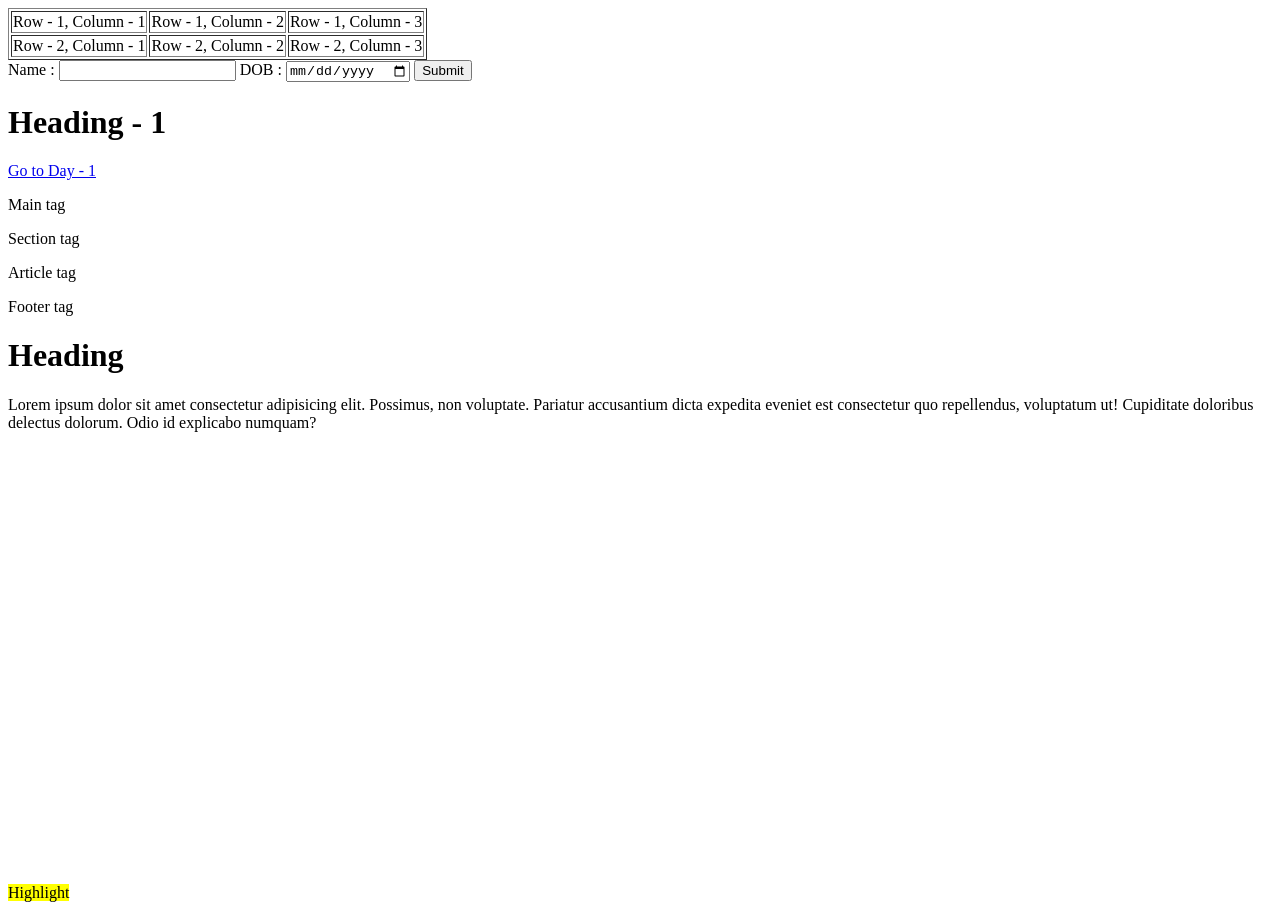
<file: day_2.html>
<!DOCTYPE html>
<html lang="en">
<head>
    <meta charset="UTF-8">
    <meta name="viewport" content="width=device-width, initial-scale=1.0">
    <title>Day - 2</title>
    <meta name="description" content="HTML ">
    <meta name="keyword" content="HTML Table ">
    <meta name="author" content="Joe">
</head>
<body>
    <table border>
        <tr>
            <td>Row - 1, Column - 1</td>
            <td>Row - 1, Column - 2</td>
            <td>Row - 1, Column - 3</td>
        </tr>
        <tr>
            <td>Row - 2, Column - 1</td>
            <td>Row - 2, Column - 2</td>
            <td>Row - 2, Column - 3</td>
        </tr>
    </table>

    <form action="">
        <label>Name :</label>
        <input type="text" >
        <label for="">DOB :</label>
        <input type="date" >
        <button type="submit">Submit</button>
    </form>

    <header>
    <h1>Heading - 1</h1>
        <nav>
            <a href="./index.html" target="_parent">Go to Day - 1</a>
        </nav>
    </header>

    <main>
        <p>Main tag</p>
    </main>

    <section>
        <p>Section tag</p>
    </section>

    <article>
        <p>Article tag</p>
    </article>

    <footer>
        <p>Footer tag</p>
    </footer>

    <div>
        <h1>Heading </h1>
        <p>Lorem ipsum dolor sit amet consectetur adipisicing elit. Possimus, non voluptate. Pariatur accusantium dicta expedita eveniet est consectetur quo repellendus, voluptatum ut! Cupiditate doloribus delectus dolorum. Odio id explicabo numquam?</p>
    </div>

    <mark>Highlight</mark>

    <iframe src="https://www.google.com/maps/embed?pb=!1m18!1m12!1m3!1d248756.13130966958!2d80.04386380393579!3d13.047473318836765!2m3!1f0!2f0!3f0!3m2!1i1024!2i768!4f13.1!3m3!1m2!1s0x3a5265ea4f7d3361%3A0x6e61a70b6863d433!2sChennai%2C%20Tamil%20Nadu!5e0!3m2!1sen!2sin!4v1781884615734!5m2!1sen!2sin" width="600" height="450" style="border:0;" allowfullscreen="" loading="lazy" referrerpolicy="no-referrer-when-downgrade"></iframe>



</body>
</html>
</file>
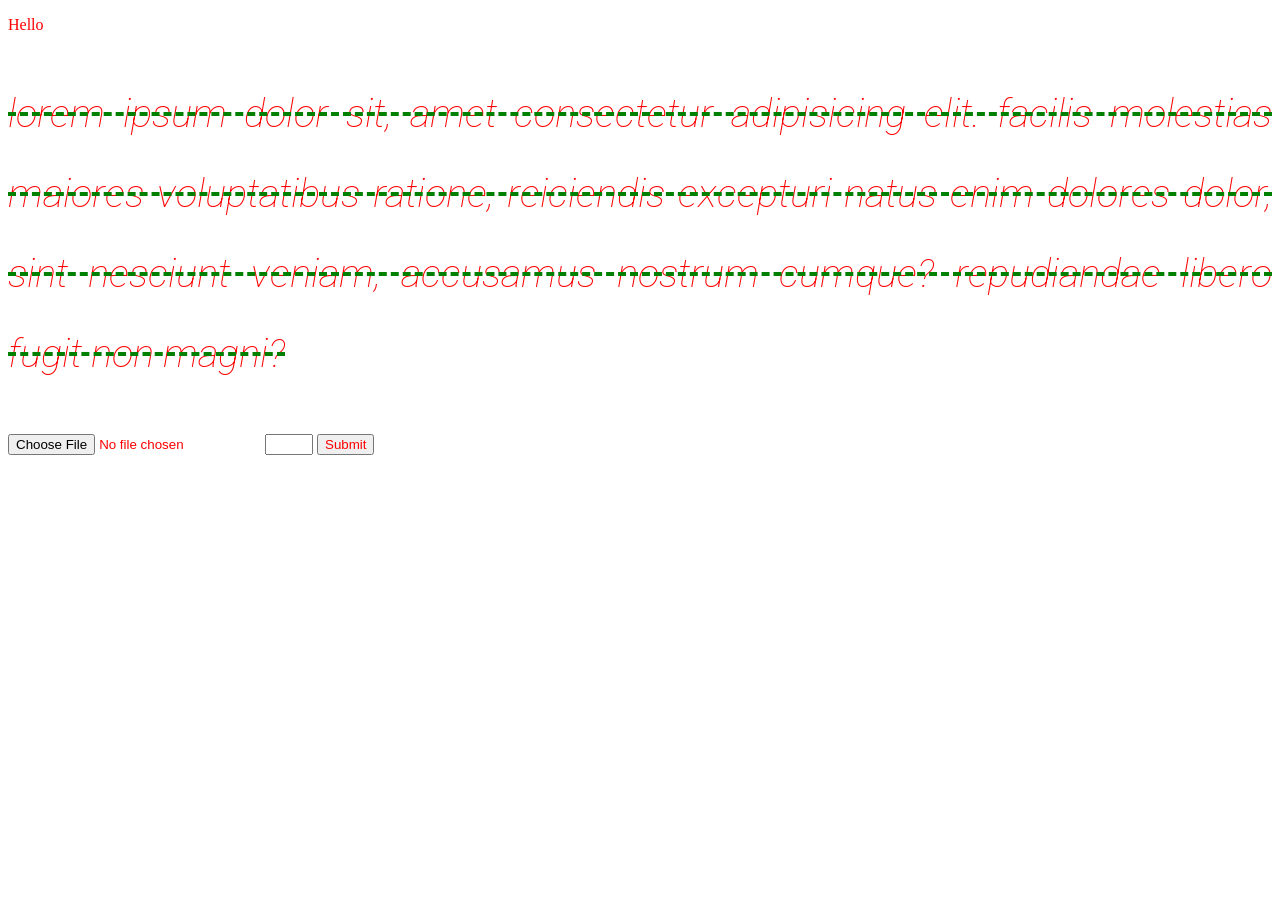
<file: day_5.html>
<!doctype html>
<html lang="en">
  <head>
    <meta charset="UTF-8" />
    <meta name="viewport" content="width=device-width, initial-scale=1.0" />
    <title>Document</title>
    <!-- <style>
        h1 {
            color: lightblue;
        }
    </style> -->

    <link rel="stylesheet" href="./css/style.css" />

    <link rel="preconnect" href="https://fonts.googleapis.com" />
    <link rel="preconnect" href="https://fonts.gstatic.com" crossorigin />
    <link
      href="https://fonts.googleapis.com/css2?family=Roboto:ital,wght@0,100..900;1,100..900&display=swap"
      rel="stylesheet"
    />
  </head>
  <body>
    <p style="color: red;">Hello</p>

    <!-- <h1>Heading</h1>

    <h1>Heading </h1> -->

    <!-- <h2 class="heading">Heading 2</h2>

    <h3 class="heading">Class</h3> -->

    <p class="heading">
      Lorem ipsum dolor sit, amet consectetur adipisicing elit. Facilis
      molestias maiores voluptatibus ratione, reiciendis excepturi natus enim
      dolores dolor, sint nesciunt veniam, accusamus nostrum cumque? Repudiandae
      libero fugit non magni?
    </p>

    <!-- <p id="para">Hello</p>
    <p id="para1"></p> -->
    <form action="">
        <input type="file" src="./Untitled.jpg" name="" id="">
        <input type="number" min="1" max="10" name="" id="">
        <button type="submit">Submit</button>

    </form>
  </body>
</html>
</file>
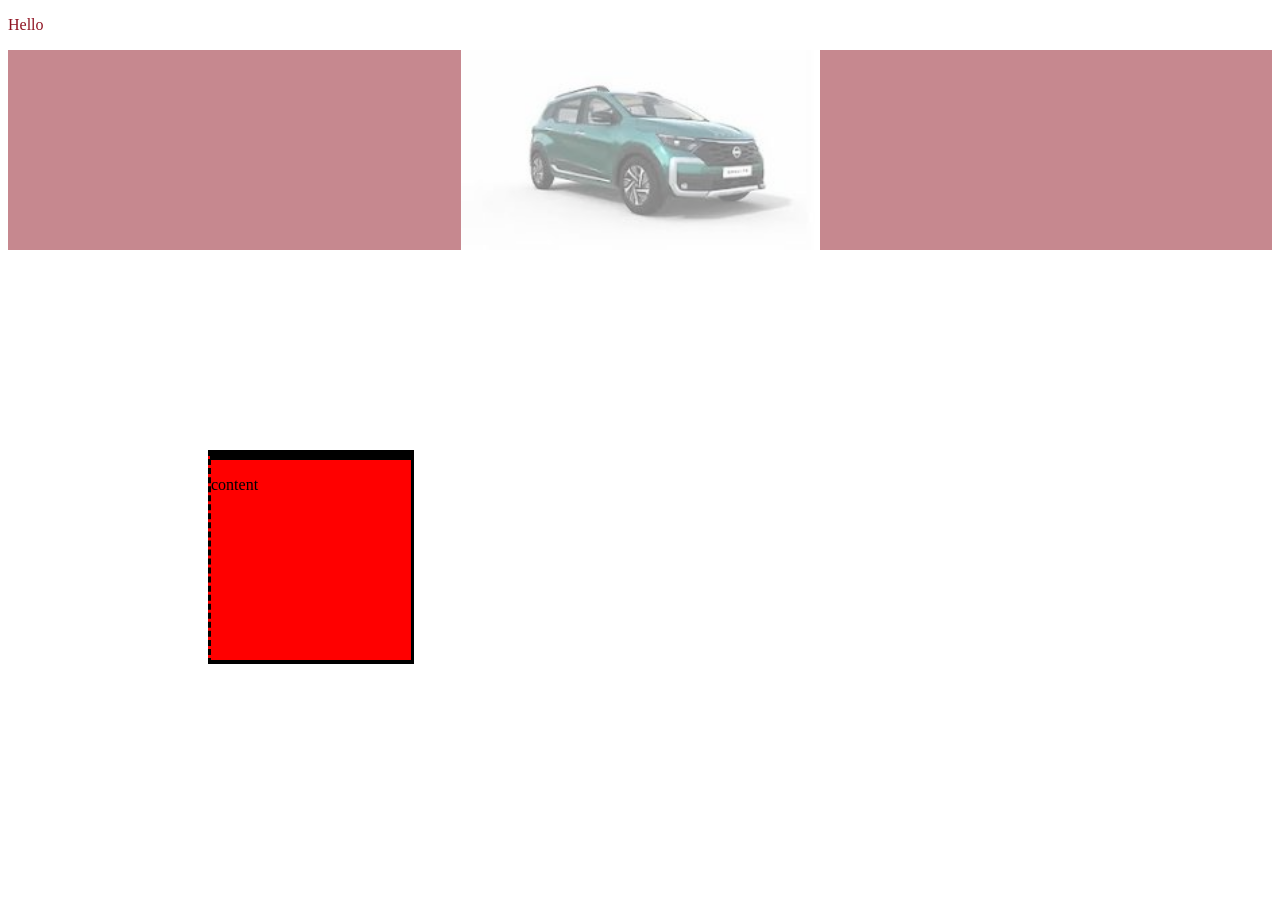
<file: day_6.html>
<!DOCTYPE html>
<html lang="en">
<head>
    <meta charset="UTF-8">
    <meta name="viewport" content="width=device-width, initial-scale=1.0">
    <title>Day - 6</title>
    <link rel="stylesheet" href="./css/day_6.css">
</head>
<body>
    <p class="text">Hello</p>

    <div class="container">

    </div>

    <div class="box">
        <p>content</p>
    </div>
</body>
</html>
</file>
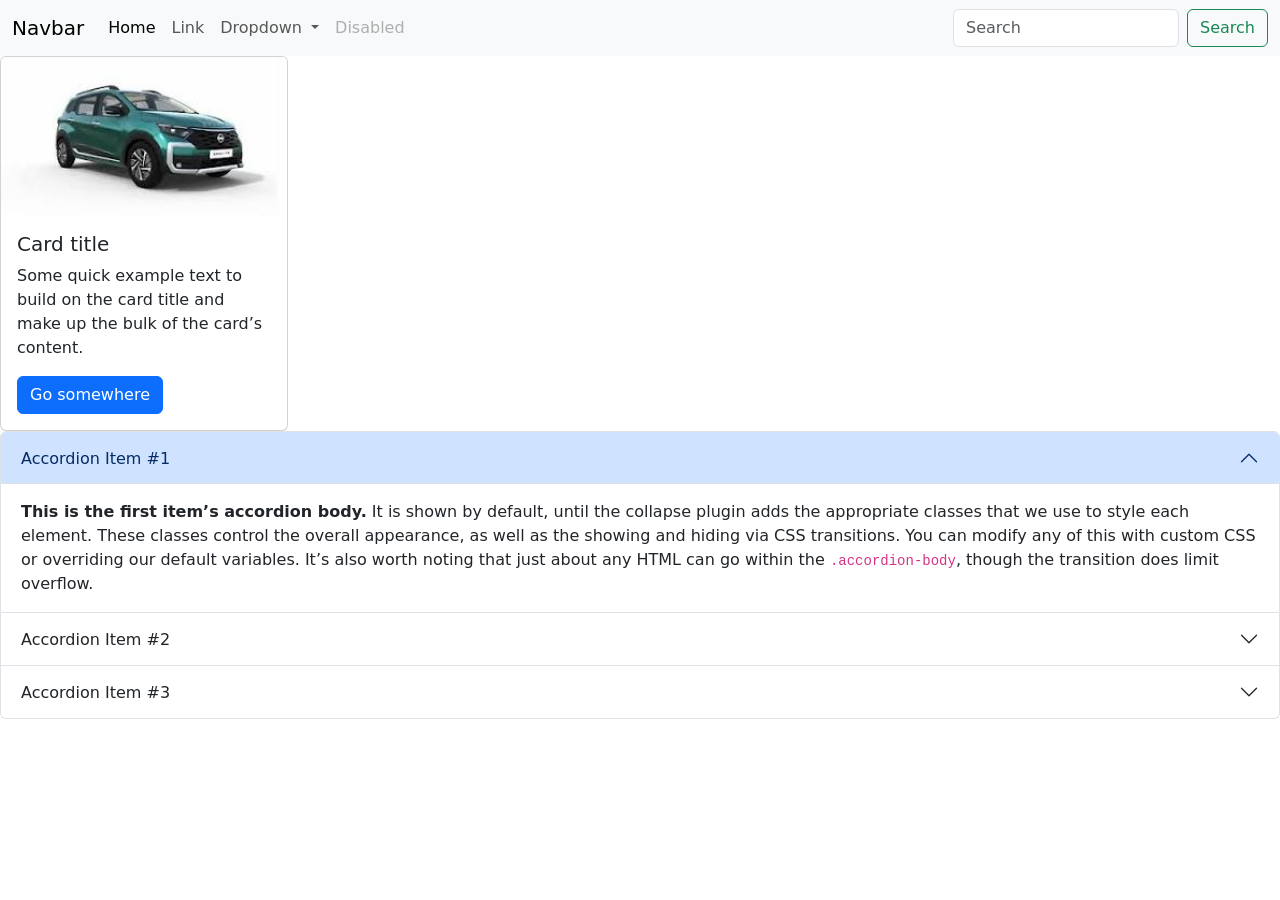
<file: day_7.html>
<!doctype html>
<html lang="en">
  <head>
    <meta charset="UTF-8" />
    <meta name="viewport" content="width=device-width, initial-scale=1.0" />
    <title>Day - 7</title>
    <link
      href="https://cdn.jsdelivr.net/npm/bootstrap@5.3.8/dist/css/bootstrap.min.css"
      rel="stylesheet"
      integrity="sha384-sRIl4kxILFvY47J16cr9ZwB07vP4J8+LH7qKQnuqkuIAvNWLzeN8tE5YBujZqJLB"
      crossorigin="anonymous"
    />
    <script
      src="https://cdn.jsdelivr.net/npm/bootstrap@5.3.8/dist/js/bootstrap.bundle.min.js"
      integrity="sha384-FKyoEForCGlyvwx9Hj09JcYn3nv7wiPVlz7YYwJrWVcXK/BmnVDxM+D2scQbITxI"
      crossorigin="anonymous"
    ></script>
  </head>
  <body>
    <nav class="navbar navbar-expand-lg bg-body-tertiary">
      <div class="container-fluid">
        <a class="navbar-brand" href="#">Navbar</a>
        <button
          class="navbar-toggler"
          type="button"
          data-bs-toggle="collapse"
          data-bs-target="#navbarSupportedContent"
          aria-controls="navbarSupportedContent"
          aria-expanded="false"
          aria-label="Toggle navigation"
        >
          <span class="navbar-toggler-icon"></span>
        </button>
        <div class="collapse navbar-collapse" id="navbarSupportedContent">
          <ul class="navbar-nav me-auto mb-2 mb-lg-0">
            <li class="nav-item">
              <a class="nav-link active" aria-current="page" href="#">Home</a>
            </li>
            <li class="nav-item">
              <a class="nav-link" href="#">Link</a>
            </li>
            <li class="nav-item dropdown">
              <a
                class="nav-link dropdown-toggle"
                href="#"
                role="button"
                data-bs-toggle="dropdown"
                aria-expanded="false"
              >
                Dropdown
              </a>
              <ul class="dropdown-menu">
                <li><a class="dropdown-item" href="#">Action</a></li>
                <li><a class="dropdown-item" href="#">Another action</a></li>
                <li><hr class="dropdown-divider" /></li>
                <li>
                  <a class="dropdown-item" href="#">Something else here</a>
                </li>
              </ul>
            </li>
            <li class="nav-item">
              <a class="nav-link disabled" aria-disabled="true">Disabled</a>
            </li>
          </ul>
          <form class="d-flex" role="search">
            <input
              class="form-control me-2"
              type="search"
              placeholder="Search"
              aria-label="Search"
            />
            <button class="btn btn-outline-success" type="submit">
              Search
            </button>
          </form>
        </div>
      </div>
    </nav>

    <div class="card card-style" style="width: 18rem">
      <img src="./Untitled.jpg" class="card-img-top" alt="..." />
      <div class="card-body">
        <h5 class="card-title">Card title</h5>
        <p class="card-text">
          Some quick example text to build on the card title and make up the
          bulk of the card’s content.
        </p>
        <a href="#" class="btn btn-primary">Go somewhere</a>
      </div>
    </div>
    <div class="accordion" id="accordionExample">
      <div class="accordion-item">
        <h2 class="accordion-header">
          <button
            class="accordion-button"
            type="button"
            data-bs-toggle="collapse"
            data-bs-target="#collapseOne"
            aria-expanded="true"
            aria-controls="collapseOne"
          >
            Accordion Item #1
          </button>
        </h2>
        <div
          id="collapseOne"
          class="accordion-collapse collapse show"
          data-bs-parent="#accordionExample"
        >
          <div class="accordion-body">
            <strong>This is the first item’s accordion body.</strong> It is
            shown by default, until the collapse plugin adds the appropriate
            classes that we use to style each element. These classes control the
            overall appearance, as well as the showing and hiding via CSS
            transitions. You can modify any of this with custom CSS or
            overriding our default variables. It’s also worth noting that just
            about any HTML can go within the <code>.accordion-body</code>,
            though the transition does limit overflow.
          </div>
        </div>
      </div>
      <div class="accordion-item">
        <h2 class="accordion-header">
          <button
            class="accordion-button collapsed"
            type="button"
            data-bs-toggle="collapse"
            data-bs-target="#collapseTwo"
            aria-expanded="false"
            aria-controls="collapseTwo"
          >
            Accordion Item #2
          </button>
        </h2>
        <div
          id="collapseTwo"
          class="accordion-collapse collapse"
          data-bs-parent="#accordionExample"
        >
          <div class="accordion-body">
            <strong>This is the second item’s accordion body.</strong> It is
            hidden by default, until the collapse plugin adds the appropriate
            classes that we use to style each element. These classes control the
            overall appearance, as well as the showing and hiding via CSS
            transitions. You can modify any of this with custom CSS or
            overriding our default variables. It’s also worth noting that just
            about any HTML can go within the <code>.accordion-body</code>,
            though the transition does limit overflow.
          </div>
        </div>
      </div>
      <div class="accordion-item">
        <h2 class="accordion-header">
          <button
            class="accordion-button collapsed"
            type="button"
            data-bs-toggle="collapse"
            data-bs-target="#collapseThree"
            aria-expanded="false"
            aria-controls="collapseThree"
          >
            Accordion Item #3
          </button>
        </h2>
        <div
          id="collapseThree"
          class="accordion-collapse collapse"
          data-bs-parent="#accordionExample"
        >
          <div class="accordion-body">
            <strong>This is the third item’s accordion body.</strong> It is
            hidden by default, until the collapse plugin adds the appropriate
            classes that we use to style each element. These classes control the
            overall appearance, as well as the showing and hiding via CSS
            transitions. You can modify any of this with custom CSS or
            overriding our default variables. It’s also worth noting that just
            about any HTML can go within the <code>.accordion-body</code>,
            though the transition does limit overflow.
          </div>
        </div>
      </div>
    </div>

    
  </body>
</html>
</file>
<file: css/style.css>
/* h2 {
    color : blue ;
} */

* {
  color: red;
}

h1 {
  color: blue;
}

.heading {
  /* color: green; */

  /* font-family: Arial, Helvetica, sans-serif; */
  font-family: "Roboto", sans-serif;
  font-size: 40px;
  font-weight: 100;
  font-style: italic;
  line-height: 80px;
  text-align: justify;
  text-decoration: line-through dashed green;
  text-transform: lowercase;
}

#para {
  color: orange;
}
</file>
<file: css/day_6.css>
.text{
    /* color: red; */
    /* color: rgb(241, 50, 255); */
    color: #8f1321;
}


.container {

    height: 200px;
    background-color: #8f1321;
    background-image: url(../Untitled.jpg);     
    background-size: contain;
    background-repeat: no-repeat;
    background-position: center;
    opacity: 0.5;
}

.box{
    width: 200px;
    height: 200px;
    background-color: red;
    /* padding: 20px; */
    /* padding-left: 10px; */
    /* padding-right: 50px; */
    /* padding-top: 20px; */
    /* padding-bottom: 30px; */

    /* border: 6px double green; */
    border-top-width: 10px;
    border-bottom-width: 4px;

    border-style:solid;
    border-left-style: dashed;

    /* border-radius: 200px; */
    /* border-bottom-left-radius: 30px; */

    margin: 200px;

}

.card-style{
    
}
</file>
